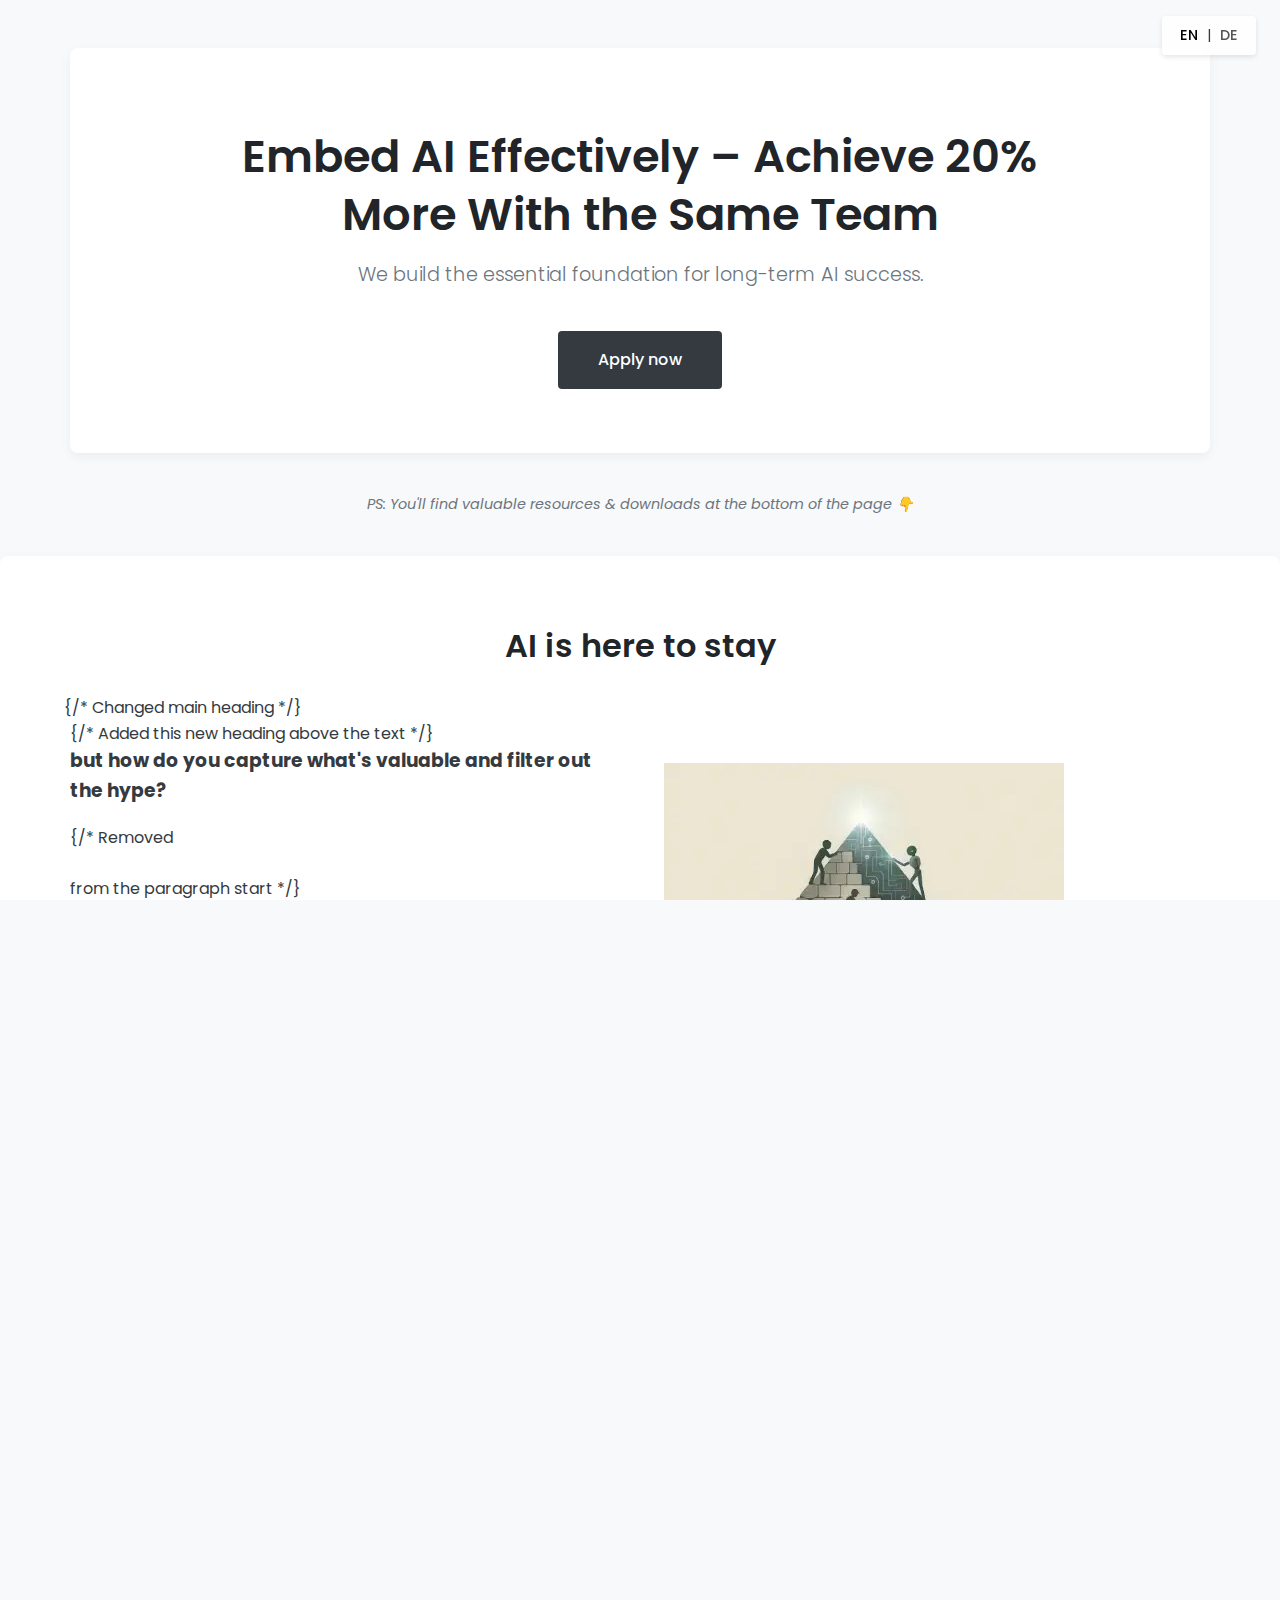
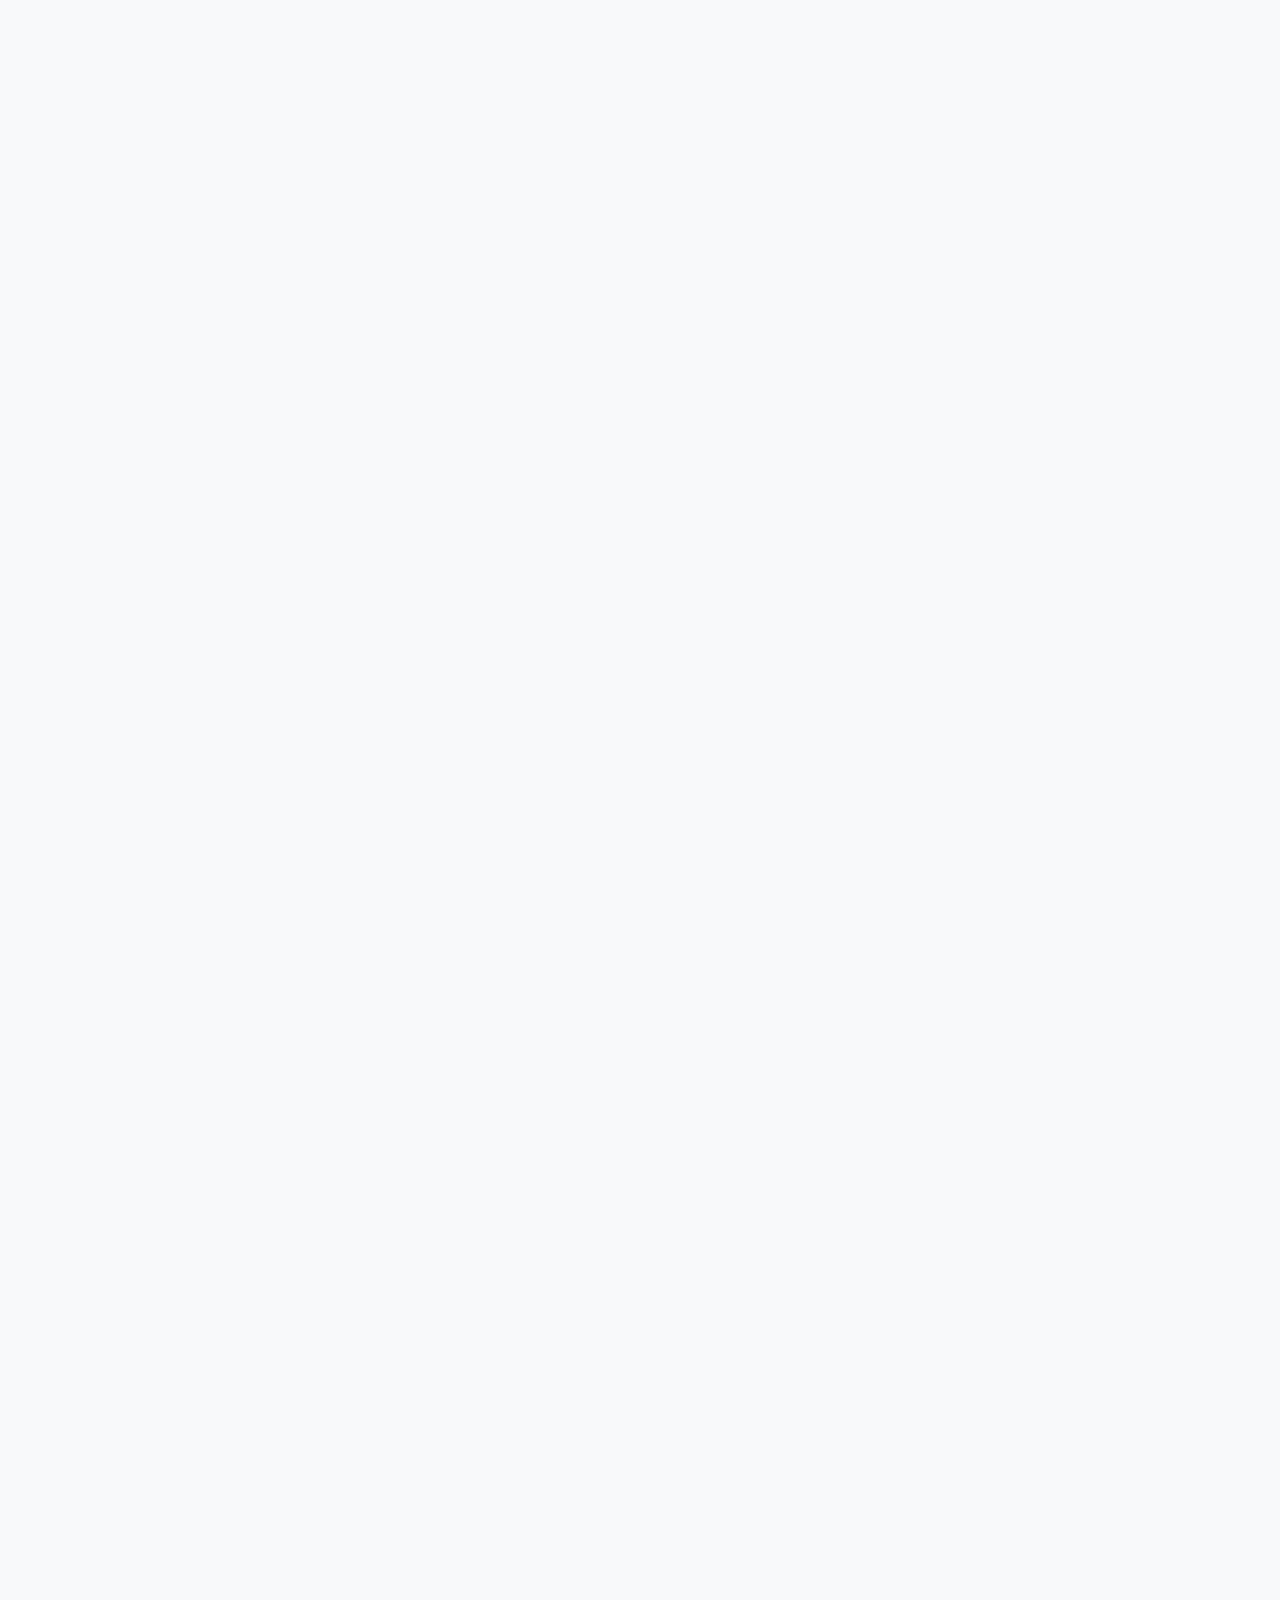
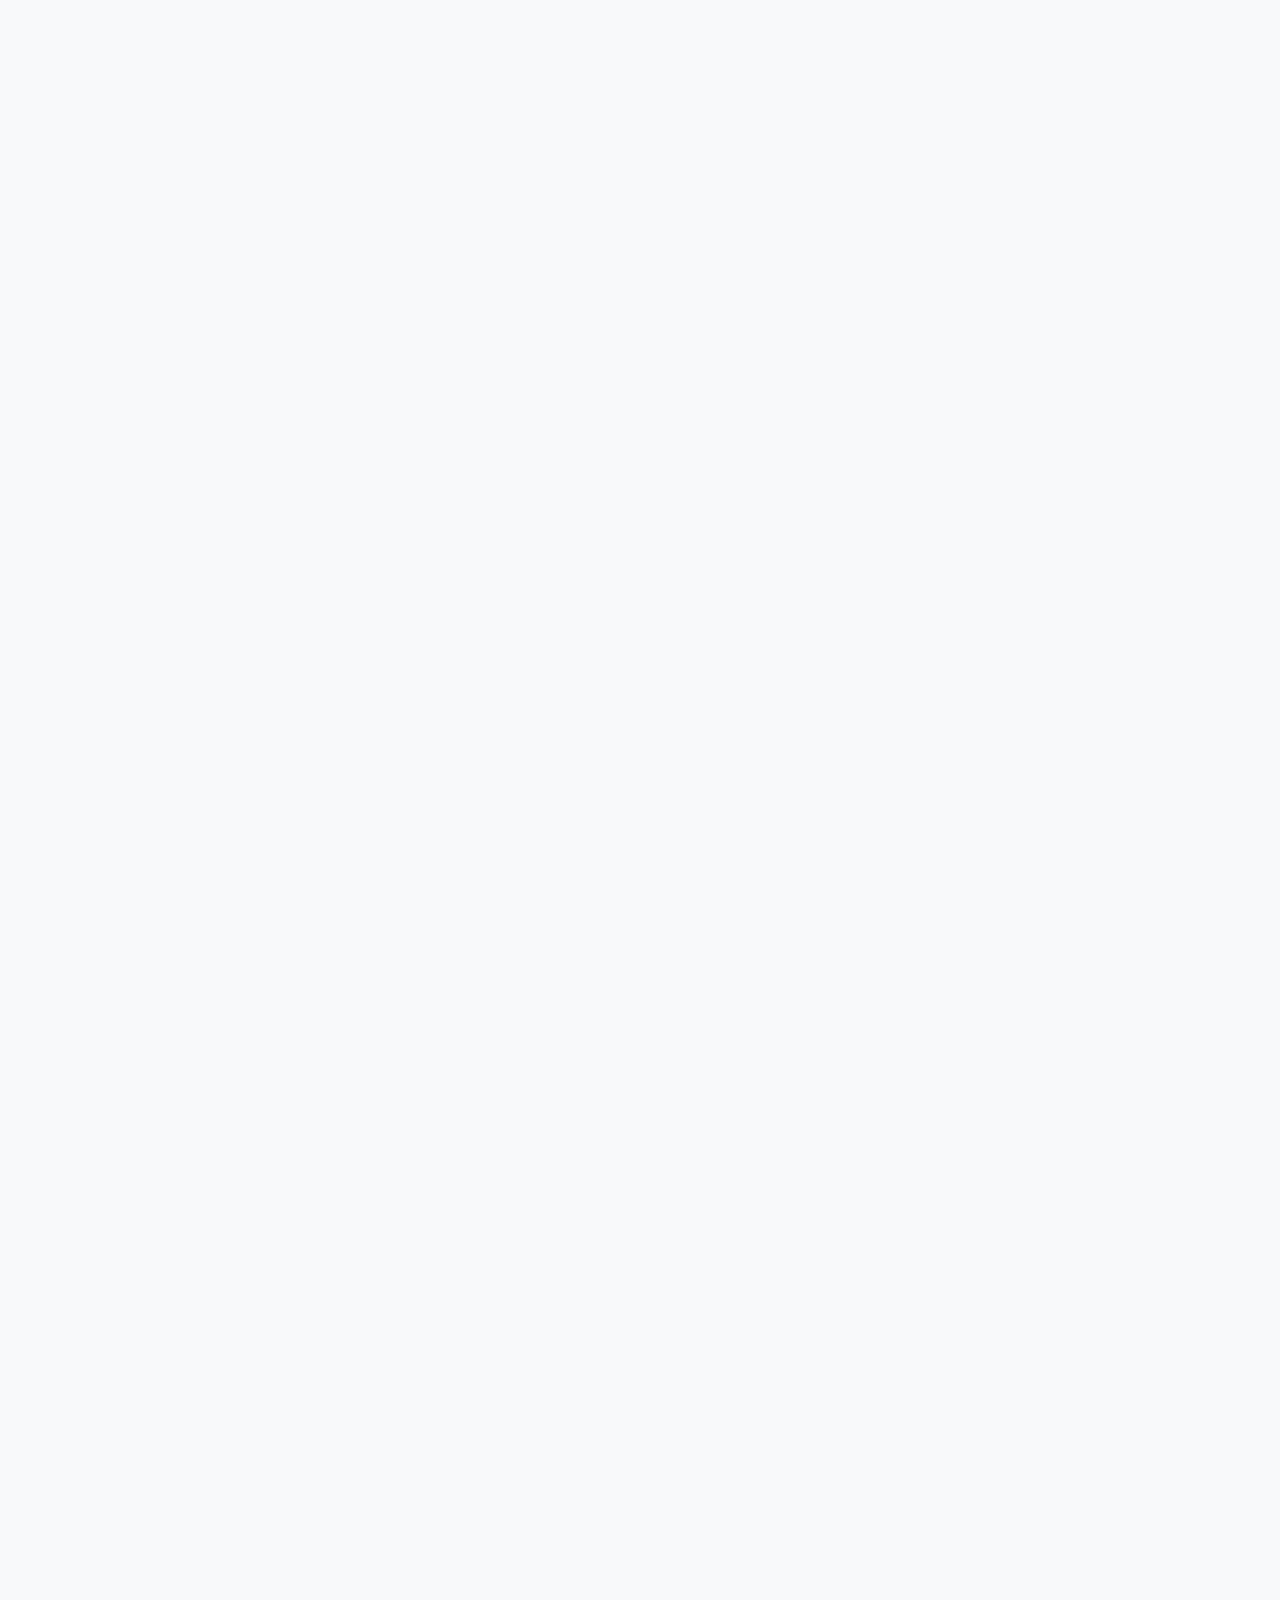
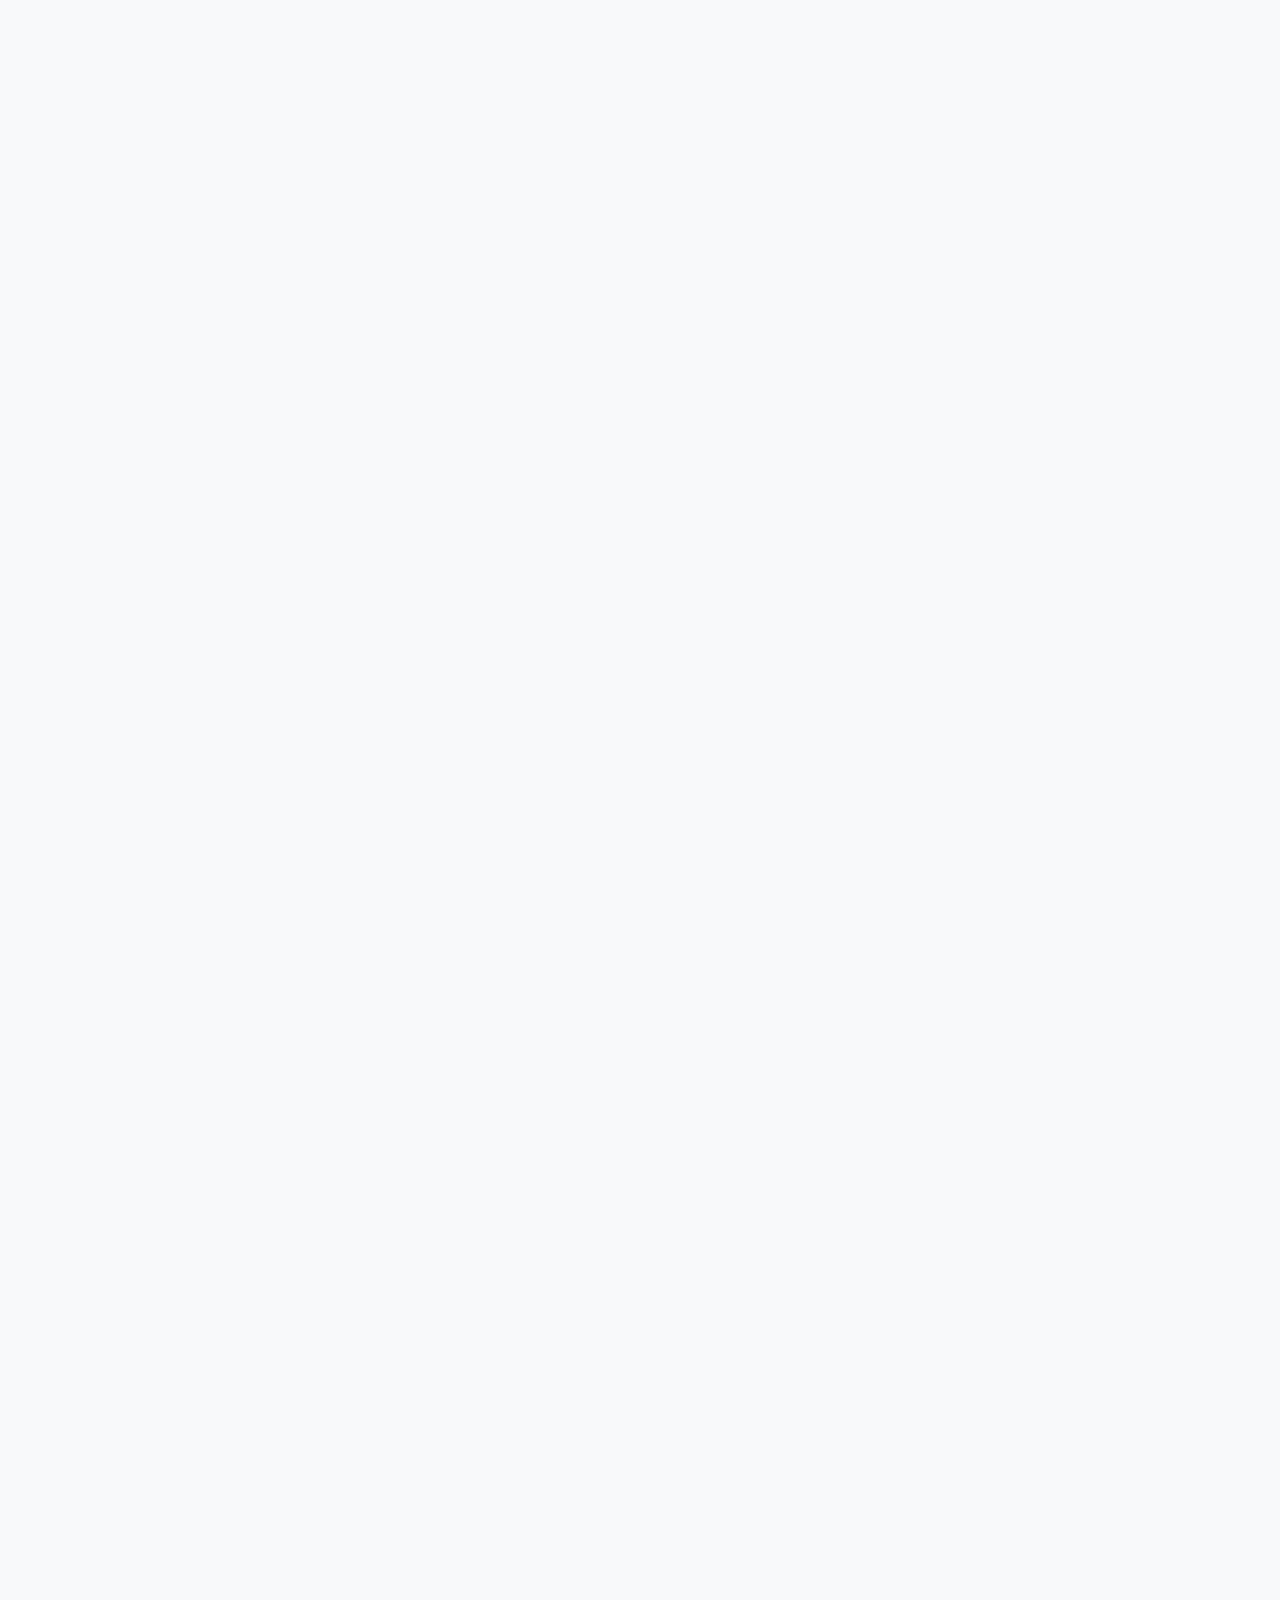
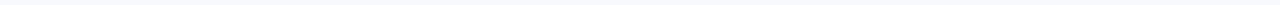
<file: landingpage 2/index_en.html>
<!DOCTYPE html>
<html lang="en">
<head>
    <meta charset="UTF-8" />
    <meta name="viewport" content="width=device-width, initial-scale=1.0" />
    <title>Workglaze: AI Strategy & Implementation for Mid-Sized Businesses</title>
    <link rel="preload" href="https://fonts.googleapis.com/css2?family=Poppins:wght@300;400;500;600;700&display=swap" as="style" onload="this.onload=null;this.rel='stylesheet'">
    <noscript><link rel="stylesheet" href="https://fonts.googleapis.com/css2?family=Poppins:wght@300;400;500;600;700&display=swap"></noscript>
    <link rel="stylesheet" href="styles.css" />
    <meta name="description" content="Build a solid AI foundation with Workglaze to achieve lasting savings on personnel costs. AI strategy & implementation for businesses with 10-50 employees." />
</head>
<body>

  <div class="language-switcher">
      <a href="index_en.html" lang="en" class="active">EN</a> | <a href="index.html" lang="de">DE</a>
  </div>

    <main>
        <section class="hero-section">
            <div class="hero-inner">
                <h1 class="hero-title">Embed AI Effectively – Achieve 20% More With the Same Team</h1>
                <p class="hero-subtitle">We build the essential foundation for long-term AI success.</p>
                <a href="https://calendly.com/carlo-workglaze/30min" target="_blank" rel="noopener noreferrer" class="cta-button">Apply now</a>
            </div>
        </section>

        <div class="lead-magnet-hint">
            <p>PS: You'll find valuable resources & downloads at the bottom of the page 👇</p>
        </div>

         <section class="foundation-why-section section-padding">
             <h2 class="section-heading">AI is here to stay</h2> {/* Changed main heading */}
            <div class="foundation-why-inner two-column-layout">
                <div class="column text-column">
                 {/* Added this new heading above the text */}
                 <h3 style="margin-bottom: 1em;">but how do you capture what's valuable and filter out the hype?</h3>
                 {/* Removed <br><br> from the paragraph start */}
                 <p>To ensure you capture the <strong>true value</strong> of AI for your business and effectively <em>cut through the hype</em>, we start at the core. <br> We don't begin <strong>with tools</strong>, but with what truly matters: a <strong>clear strategy</strong> aligned with your goals. We <em>optimize processes</em>, analyze your systems, and build the <strong>foundation needed</strong> for AI to become an integral part of your organization – not just a <em>fleeting trend</em>, but a <strong>sustainable driver of growth</strong>.</p>
                </div>
                <div class="column graphic-column">
                    <img src="../img/AI_Pyramid.webp" alt="Foundation Pyramid Graphic" class="foundation-graphic" style="width: 100%; max-width: 400px; height: auto;" width="400" height="[CALCULATED_HEIGHT]">
                </div>
            </div>
        </section>

        <section class="how-it-works-section section-padding light-bg">
            <h2 class="section-heading">Our path to sustainable results in 3 phases</h2>
            <div class="how-it-works-grid three-column-grid">
                <div class="how-it-works-item">
                    <span class="emoji-icon" role="img" aria-label="Map">🗺️</span>
                    <h3>1. Analysis & Strategy</h3>
                    <p>We start with a collaborative workshop to define your goals, audit your current tools and processes, analyze potential opportunities, and develop a customized AI strategy.</p>
                </div>
                <div class="how-it-works-item">
                    <span class="emoji-icon" role="img" aria-label="Building under construction">🏗️</span>
                    <h3>2. Building the Foundation</h3>
                    <p>Next, we develop a central knowledge base, optimize core processes, and prioritize quick wins that deliver the highest return on investment (ROI).</p>
                </div>
                <div class="how-it-works-item">
                    <span class="emoji-icon" role="img" aria-label="Rocket">🚀</span>
                    <h3>3. Implementation & Scaling</h3>
                    <p>Finally, we roll out the initial automations (up to 5 per month) and provide team training and documentation to ensure sustainable integration and empower internal growth.</p>
                </div>
            </div>
        </section>

        <section class="comparison-section section-padding">
            <h2 class="section-heading">The Typical 'Quick Fix' vs. The Workglaze Method</h2>
            <div class="comparison-inner two-column-layout">
                <div class="comparison-column">
                    <h3>❌ The Quick Route</h3>
                    <ul>
                        <li>Focus solely on rapid tool deployment</li>
                        <li>Often lacks proper integration and strategic planning</li>
                        <li>Minimal team involvement (the 'black box' effect)</li>
                        <li>Solutions frequently break down quickly</li>
                        <li>Delivers short-term effects, rarely sustainable results</li>
                    </ul>
                </div>
                <div class="comparison-column highlight-column">
                     <h3>✅ The Workglaze Method</h3>
                     <ul>
                        <li>Strategic AI integration aligned with your business goals</li>
                        <li>Builds a solid foundation for lasting success</li>
                        <li>Includes active team training and knowledge transfer</li>
                        <li>Develops robust, scalable processes</li>
                        <li>Achieves continuously growing, measurable ROI</li>
                    </ul>
                </div>
            </div>
        </section>

   <section class="tabs-section section-padding light-bg" id="branchen">
    <h2 class="section-heading">Tailored for Different Industries</h2>
    <p class="section-subtitle">How we adapt the strategy to your business.</p>
    <div class="tabs-inner">
        <div class="tab-buttons">
            <button class="tab-button active" data-tab="tab-allgemein">General</button>
            <button class="tab-button" data-tab="tab-ecommerce">E-Commerce</button>
            <button class="tab-button" data-tab="tab-agenturen">Agencies</button>
        </div>
        <div class="tab-content-panels">
            <div class="tab-panel active" id="tab-allgemein">
                <h3>The Strategy Follows Your Goals</h3>
                <p>Every business is unique. Our AI implementation strategy therefore always begins with your specific challenges and goals. We focus on the areas that will have the greatest positive impact.</p>
                <h4 class="tab-subheading">Typical starting points:</h4>
                <ul class="tab-list">
                    <li>Unclear processes: We visualize and optimize workflows before enhancing them with AI.</li>
                    <li>Communication gaps: AI can help improve information flows and eliminate communication breakdowns.</li>
                    <li>Knowledge silos: Building a central, AI-powered knowledge base to make expert knowledge accessible company-wide.</li>
                    <li>Lengthy onboarding/offboarding times: Standardization and partial automation to increase efficiency.</li>
                    <li>Tool overload: Strategic selection and integration of AI tools that genuinely fit your needs, avoiding reactive, scattered adoption.</li>
                </ul>
                <div class="tab-logos">
                    <p class="logo-label">Our Clients</p>
                    <img src="../img/RuhrpottRodeo.webp" alt="RuhrpottRodeo Logo" class="tab-client-logo" width="[RUHR_WIDTH]" height="[RUHR_HEIGHT]">
                </div>
            </div>
            <div class="tab-panel" id="tab-ecommerce">
                <h3>More Efficiency & Revenue in E-Commerce</h3>
                <p>AI offers powerful opportunities for online retailers, unlocking significant potential to optimize both customer experiences and internal processes.</p>
                <h4 class="tab-subheading">Focus areas for E-Commerce:</h4>
                <ul class="tab-list">
                    <li>24/7 Customer Service: Intelligent chatbots answer inquiries, assist with selection, and reduce the load on the support team.</li>
                    <li>Automated Email Management: Categorization and semi-automated responses to customer emails.</li>
                    <li>Data Analysis & Reporting: Automated creation of KPI reports, market and competitor analyses to support informed decision-making.</li>
                </ul>
                <div class="tab-logos">
                    <p class="logo-label">Our Clients</p>
                    <img src="../img/bedrop_logo.webp" alt="Bedrop Logo" class="tab-client-logo" width="[BEDROP_WIDTH]" height="[BEDROP_HEIGHT]">
                    <img src="../img/bs-logo-orange.webp" alt="Bauernhof Sagel Logo" class="tab-client-logo" width="[BS_LOGO_WIDTH]" height="[BS_LOGO_HEIGHT]">
                </div>
            </div>
            <div class="tab-panel" id="tab-agenturen">
                <h3>Streamline Agency Workflows with AI</h3>
                <p>We help agencies create space for strategic and creative tasks through targeted AI application.</p>
                <h4 class="tab-subheading">Focus areas for Agencies:</h4>
                <ul class="tab-list">
                    <li>Automated Reporting: Generate accurate client reports for campaigns and KPIs automatically.</li>
                    <li>Content Assistance: Setup of AI tools for ideation, copywriting, and image research.</li>
                    <li>Optimized Client Management: Integration of AI into your CRM system for more efficient lead qualification, personalized communication, and automated data updates.</li>
                    <li>Trend & Market Analysis: Utilize AI-powered tools for early detection of relevant developments.</li>
                </ul>
                 <div class="tab-logos">
                    <p class="logo-label">Our Clients</p>
                    <img src="../img/VisualPopcorn.webp" alt="VisualPopcorn Logo" class="tab-client-logo" width="[VISUAL_WIDTH]" height="[VISUAL_HEIGHT]">
                    <img src="../img/GardenHI_LOGO.webp" alt="Hi Garden Logo" class="tab-client-logo" width="[HIGARDEN_WIDTH]" height="[HIGARDEN_HEIGHT]">
                </div>
            </div>
        </div>
    </div>
</section>

        <section class="benefits-section section-padding">
             <h2 class="section-heading">Measurable Benefits for Your Business</h2>
            <div class="benefits-grid">
                 <div class="benefit-item item-1">
                     <span class="emoji-icon" role="img" aria-label="Hourglass">⏳</span>
                    <h3>Save Up to 1 Day Per Week</h3>
                    <p>Achieve significant working time savings per employee through intelligent automation.</p>
                </div>
                 <div class="benefit-item item-2">
                     <span class="emoji-icon" role="img" aria-label="Target">🎯</span>
                    <h3>Reduce Errors</h3>
                    <p>Automated processes drastically minimize the potential for human error.</p>
                </div>
                 <div class="benefit-item item-3">
                     <span class="emoji-icon" role="img" aria-label="Biceps">💪</span>
                    <h3>Empowered Team</h3>
                    <p>Transform employees into confident AI users, not overwhelmed bystanders.</p>
                </div>
                 <div class="benefit-item item-4">
                     <span class="emoji-icon" role="img" aria-label="Light bulb">💡</span>
                    <h3>Faster Innovation</h3>
                    <p>Quickly test new AI ideas in days, without overburdening your team.</p>
                </div>
                 <div class="benefit-item item-5">
                     <span class="emoji-icon" role="img" aria-label="Speech bubble">💬</span>
                    <h3>Ongoing Expert Support</h3>
                    <p>Get direct access to Workglaze specialists via Slack & phone.</p>
                </div>
            </div>
        </section>

        <section class="objections-section section-padding light-bg" id="fragen">
            <h2 class="section-heading">Common Questions? Here Are the Answers</h2>
            <div class="objections-grid">
                <div class="objection-card">
                    <h3 class="objection-question-text">"Our team is already completely overloaded."</h3>
                    <div class="objection-answer-text">
                        <p>We understand completely! On average, we only need about 30 minutes per employee per week for active participation. If even that seems challenging, it often indicates a high need for efficiency improvements. The time invested pays off quickly in freed-up capacity.</p>
                    </div>
                </div>
                 <div class="objection-card">
                    <h3 class="objection-question-text">"We barely use tools like ChatGPT – are we really ready?"</h3>
                    <div class="objection-answer-text">
                        <p>No problem at all! That's precisely why we have our free LLM & Prompting course (14 YouTube videos + PDF). Your team can grasp the fundamentals in just 2 hours.</p>
                        <a href="https://workglaze.com/course" target="_blank" rel="noopener noreferrer" class="inline-link">Train your team now</a>
                    </div>
                </div>
                 <div class="objection-card">
                    <h3 class="objection-question-text">"Can we see an example of how an automation works for us first?"</h3>
                    <div class="objection-answer-text">
                        <p>Absolutely! Request a free pilot automation. We'll implement a specific workflow for you so you can experience the benefits firsthand.</p>
                        <a href="#pilot-form" class="inline-link">Go to form</a>
                    </div>
                </div>
                 <div class="objection-card">
                    <h3 class="objection-question-text">"Is the investment even worth it for us?"</h3>
                    <div class="objection-answer-text">
                        <p>Find out in under 2 minutes! Use our ROI calculator to calculate your company's unique savings potential.</p>
                        <a href="https://ai-strategy-roi-calculator.com/" target="_blank" rel="noopener noreferrer" class="inline-link">Calculate ROI now</a>
                    </div>
                </div>
                <div class="objection-card">
                    <h3 class="objection-question-text">"We'd rather try implementing something on our own first."</h3>
                    <div class="objection-answer-text">
                        <p>That's perfectly understandable. Start with our practical guide "AI Implementation for Mid-Sized Businesses." It guides you step by step through your first internal AI project.</p>
                        <a href="../Workglaze AI Adoption Guide.pdf" target="_blank" rel="noopener noreferrer" class="inline-link">Open PDF</a>
                    </div>
                </div>
                 <div class="objection-card">
                    <h3 class="objection-question-text">"What if this approach doesn't work for us?"</h3>
                    <div class="objection-answer-text">
                        <p>We stand confidently behind our approach. If you don't see satisfactory results after 6 months, we'll keep working at no additional cost until you do.</p>
                    </div>
                </div>
            </div>
        </section>

        <div class="apply-wrapper section-padding">
            <div class="apply-section" id="apply">
                <div class="apply-inner">
                    <h2>For Teams That Mean Business</h2>
                    <p>
                        Our comprehensive service requires dedicated focus. To ensure the highest quality, we partner with only 3 businesses at a time.
                        The next "Foundation Phase" cohort starts soon – if you have 10+ employees and are committed to leveraging AI strategically for the long-term, apply now for a complimentary strategy session.
                    </p>
                    <a href="https://calendly.com/carlo-workglaze/30min" target="_blank" rel="noopener noreferrer" class="cta-button">Secure Strategy Session</a>
                </div>
            </div>
        </div>

  <section class="offerings-section section-padding" id="resources">
    <h2 class="section-heading">Resources for Your Quick Start</h2>
    <p class="section-subtitle">Explore our most popular resources to get started quickly:</p>
    <div class="offerings-grid offerings-grid-2x2">

        <div class="offering-card">
            <div class="offering-emojis" aria-hidden="true">
                🎓 🧠 📺
            </div>
            <h3>LLM & Prompting Course</h3>
            <p>14 short YouTube videos + PDF guide. Equip your team with AI basics in just 2 hours.</p>
            <a href="https://workglaze.com/course" target="_blank" rel="noopener noreferrer" class="resource-button">Go to Course</a>
        </div>

        <div class="offering-card">
            <div class="offering-emojis" aria-hidden="true">
                🎁 ⚙️ 🧪
            </div>
            <h3>Free Pilot Automation</h3>
            <p>Let us build a sample automated workflow for you so you can experience the impact firsthand. Request obligation-free!</p>
            <a href="#pilot-form" class="resource-button">Request Pilot</a>
        </div>

        <div class="offering-card">
            <div class="offering-emojis" aria-hidden="true">
                📊 📈 💰
            </div>
            <h3>ROI Calculator</h3>
            <p>Calculate in under two minutes how quickly strategic AI implementation can deliver returns for your business.</p>
            <a href="https://ai-strategy-roi-calculator.com/" target="_blank" rel="noopener noreferrer" class="resource-button">Calculate ROI</a>
        </div>

        <div class="offering-card">
            <div class="offering-emojis" aria-hidden="true">
                 🗺️ 🚶 🛠️
            </div>
            <h3>AI Implementation Guide (PDF)</h3>
            <p>Our step-by-step guide to launching your first internal AI project.</p>
            <a href="../Workglaze AI Adoption Guide.pdf" target="_blank" rel="noopener noreferrer" class="resource-button">Download PDF</a>
        </div>

    </div>
</section>
    </main>

    <footer class="site-footer">
        <div class="footer-content">
            <div class="footer-left">
                 <img src="../img/workglaze-logo.webp" alt="Workglaze Logo" class="footer-logo" width="[INTRINSIC_WIDTH]" height="[INTRINSIC_HEIGHT]" />
                 </div>
            <div class="legal-links">
                <a href="#privacy">Privacy Policy</a>
                <a href="#terms">Terms & Conditions</a>
                <a href="#impressum">Legal Notice</a>
            </div>
            <div class="footer-bottom">
                &copy; 2025 Workglaze. All rights reserved. </div>
        </div>
    </footer>

    <script src="script.js"></script>
</body>
</html>
</file>
<file: landingpage 2/styles.css>
/*************************************
 * BASIS-RESET & GRUNDEINSTELLUNGEN
 *************************************/
* {
  margin: 0;
  padding: 0;
  box-sizing: border-box;
}

html, body {
  font-family: 'Poppins', sans-serif;
  background: #f8f9fa;
  color: #343a40;
  height: 100%;
  overflow-x: hidden;
  scroll-behavior: smooth;
  line-height: 1.6;
}

/*************************************
 * HILFSKLASSEN
 *************************************/
.visually-hidden {
  position: absolute;
  width: 1px;
  height: 1px;
  margin: -1px;
  padding: 0;
  overflow: hidden;
  clip: rect(0, 0, 0, 0);
  border: 0;
}

.light-bg {
    background-color: #ffffff;
}

.section-padding {
    padding: 4rem 5%;
}

/* Zentrierter Container */
.section-inner, .hero-inner, .foundation-why-inner, .how-it-works-grid, .comparison-inner, .benefits-grid, .objections-grid, .tabs-inner, .apply-inner, .offerings-grid-2x2 {
    max-width: 1140px;
    margin-left: auto;
    margin-right: auto;
}

/* Standard Sektionsüberschrift */
.section-heading {
  font-size: 2rem;
  font-weight: 600;
  margin-bottom: 1.5rem;
  color: #212529;
  text-align: center;
}
/* Sub-Überschrift unter Hauptüberschrift */
.section-subtitle {
  font-size: 1.1rem;
  font-weight: 300;
  max-width: 700px;
  margin: -0.5rem auto 2.5rem;
  color: #6c757d;
  text-align: center;
}

/* Layout Hilfsklassen */
.two-column-layout {
    display: grid;
    grid-template-columns: 1fr 1fr;
    gap: 3rem;
    align-items: center;
}

.three-column-grid {
    display: grid;
    grid-template-columns: repeat(3, 1fr);
    gap: 2rem;
}

/* Inline Link Style für Objections etc. */
.inline-link {
    color: #343a40;
    font-weight: 500;
    text-decoration: underline;
    transition: color 0.2s ease;
}
.inline-link:hover {
    color: #000;
}


/*************************************
 * LANGUAGE SWITCHER
 *************************************/
.language-switcher {
    position: fixed;
    top: 1rem;
    right: 1.5rem;
    z-index: 1000;
    background: rgba(255, 255, 255, 0.8);
    backdrop-filter: blur(5px);
    padding: 0.5rem 0.8rem;
    border-radius: 4px;
    box-shadow: 0 2px 5px rgba(0,0,0,0.1);
    font-size: 0.9rem;
}
.language-switcher a {
    text-decoration: none;
    color: #555;
    font-weight: 500;
    padding: 0 0.3rem;
    transition: color 0.2s ease;
}
.language-switcher a:hover,
.language-switcher a.active {
    color: #000;
}

/*************************************
 * MAIN CONTENT
 *************************************/
main {
  position: relative;
  padding-top: 3rem;
}

/*************************************
 * ABSTAND ZWISCHEN SEKTIONEN
 *************************************/
.hero-section,
.foundation-why-section,
.how-it-works-section,
.comparison-section,
.tabs-section,
.benefits-section,
.objections-section,
.apply-wrapper,
.offerings-section,
.lead-magnet-hint { /* Hinweis bekommt auch Margin */
    margin-bottom: 2.5rem;
}
main > *:last-child {
     margin-bottom: 0;
 }


/*************************************
 * HERO SECTION
 *************************************/
.hero-section {
  padding: 5rem 5% 4rem;
  max-width: 1140px;
  margin-left: auto;
  margin-right: auto;
  background: #ffffff;
  box-shadow: 0 4px 12px rgba(0,0,0,0.05);
  border-radius: 8px;
  text-align: center;
}
.hero-inner {
  max-width: 800px;
  margin: 0 auto;
}
.hero-title {
  font-size: 2.8rem;
  font-weight: 600;
  margin-bottom: 1rem;
  color: #212529;
  line-height: 1.3;
}
.hero-subtitle {
  font-size: 1.2rem;
  font-weight: 300;
  max-width: 650px;
  margin: 0 auto 2.5rem;
  color: #6c757d;
}

/*************************************
 * LEAD MAGNET HINT (Link entfernt, kursiv)
 *************************************/
.lead-magnet-hint {
    text-align: center;
    padding: 0 5%;
}
.lead-magnet-hint p {
    font-size: 0.9rem;
    color: #6c757d;
    font-style: italic; /* Kursiv */
}
/* Entferne Styling für Link, da Link entfernt wurde */
/* .lead-magnet-hint a { ... } */


/*************************************
 * CTA BUTTON
 *************************************/
.cta-button {
  display: inline-block;
  width: auto;
  margin: 0 auto;
  padding: 1rem 2.5rem;
  background: #343a40;
  color: #fff;
  border-radius: 4px;
  text-decoration: none;
  font-weight: 500;
  font-size: 1rem;
  transition: all 0.2s ease;
  border: none;
  cursor: pointer;
}
.cta-button:hover {
  background: #000;
  transform: translateY(-2px);
  box-shadow: 0 4px 8px rgba(0,0,0,0.1);
}

/*************************************
 * WHY FOUNDATION SECTION
 *************************************/
.foundation-why-section {
    background: #ffffff;
    border-radius: 8px;
    box-shadow: 0 4px 12px rgba(0,0,0,0.05);
}
.foundation-why-inner .sub-heading {
    font-size: 1.4rem;
    font-weight: 500;
    margin-bottom: 1rem;
    color: #343a40;
}
.foundation-why-inner .text-column p {
    margin-bottom: 1rem;
    color: #495057;
}
.foundation-why-inner .text-column p:last-child {
    margin-bottom: 0;
}
.placeholder-graphic {
    width: 100%;
    height: 250px;
    background: #e9ecef;
    border-radius: 8px;
    display: flex;
    align-items: center;
    justify-content: center;
    color: #adb5bd;
    font-style: italic;
}

/*************************************
 * HOW IT WORKS SECTION
 *************************************/
 .how-it-works-section {
     /* Keine eigene Box-Styles */
 }
.how-it-works-item {
    background: #ffffff;
    padding: 2rem 1.5rem;
    border-radius: 8px;
    box-shadow: 0 4px 12px rgba(0,0,0,0.06);
    text-align: center;
    transition: transform 0.3s ease, box-shadow 0.3s ease;
}
.how-it-works-item:hover {
  transform: translateY(-5px);
  box-shadow: 0 8px 16px rgba(0,0,0,0.1);
}
.emoji-icon {
    font-size: 2.5rem;
    line-height: 1;
    display: block;
    margin-bottom: 1.5rem;
}
.how-it-works-item h3 {
    font-size: 1.3rem;
    margin-bottom: 0.8rem;
    color: #343a40;
}
.how-it-works-item p {
    font-size: 0.95rem;
    color: #6c757d;
}

/*************************************
 * COMPARISON SECTION
 *************************************/
 .comparison-section {
     background: #ffffff;
     border-radius: 8px;
     box-shadow: 0 4px 12px rgba(0,0,0,0.05);
 }
.comparison-column {
    border: 1px solid #dee2e6;
    padding: 2rem;
    border-radius: 8px;
    background: #ffffff;
}
.comparison-column.highlight-column {
    border-color: #343a40;
    background: #f8f9fa;
}
.comparison-column h3 {
    font-size: 1.4rem;
    margin-bottom: 1.5rem;
    text-align: center;
}
.comparison-column ul {
    list-style: disc;
    padding-left: 20px;
}
.comparison-column li {
    margin-bottom: 0.8rem;
    position: relative;
    color: #495057;
}


/*************************************
 * TABS SECTION (Logo Größe angepasst)
 *************************************/
 .tabs-section {
     /* Keine eigene Box-Styles */
 }
.tabs-inner {
    max-width: 900px;
}
.tab-buttons {
    display: flex;
    justify-content: center;
    margin-bottom: 0;
    position: relative;
    border-bottom: 2px solid #dee2e6;
}
.tab-button {
    padding: 1rem 2rem;
    margin: 0 0.2rem;
    border: none;
    background: none;
    cursor: pointer;
    font-size: 1.05rem;
    font-weight: 500;
    color: #6c757d;
    border-radius: 0;
    transition: all 0.3s ease;
    position: relative;
}
.tab-button::after {
    content: '';
    position: absolute;
    bottom: -2px;
    left: 0;
    right: 0;
    height: 2px;
    background-color: #343a40;
    transform: scaleX(0);
    transition: transform 0.3s ease;
}
.tab-button:hover {
    color: #343a40;
}
.tab-button:hover::after {
     transform: scaleX(0.5);
}
.tab-button.active {
    color: #343a40;
    font-weight: 600;
}
.tab-button.active::after {
    transform: scaleX(1);
}
.tab-content-panels {
   /* Kein extra Styling */
}
.tab-panel {
    display: none;
    padding: 2.5rem;
    background: #ffffff;
    border: 1px solid #dee2e6;
    border-top: none;
    border-radius: 0 0 8px 8px;
    animation: fadeIn 0.5s ease;
}
.tab-panel.active {
    display: block;
}
.tab-panel h3 {
    font-size: 1.5rem;
    font-weight: 600;
    margin-bottom: 1.2rem;
    color: #343a40;
}
.tab-panel .tab-subheading {
    font-size: 1.1rem;
    font-weight: 600;
    color: #495057;
    margin-top: 1.5rem;
    margin-bottom: 0.8rem;
}
.tab-panel p {
    color: #495057;
    margin-bottom: 1rem;
}
.tab-panel .tab-list {
    list-style: disc;
    padding-left: 20px;
    margin-bottom: 1.5rem;
}
.tab-panel .tab-list li {
    margin-bottom: 0.5rem;
    color: #495057;
}
.tab-logos {
    margin-top: 2rem;
    padding-top: 1.5rem;
    border-top: 1px solid #e9ecef;
    display: flex;
    flex-wrap: wrap;
    gap: 1.5rem;
    align-items: center; /* Wichtig für unterschiedliche Höhen */
}
.logo-label {
    width: 100%;
    margin-bottom: 0.5rem;
    font-weight: 500;
    color: #343a40;
    font-size: 0.9rem;
}
.tab-client-logo {
    display: inline-block; /* Inline-Block für besseres Flow */
    max-height: 65px; /* Maximalhöhe erhöht */
    max-width: 200px; /* Maximale Breite leicht erhöht */
    width: auto;
    height: auto;
    object-fit: contain; /* Wichtig! */
    opacity: 0.9;
    vertical-align: middle;
}

@keyframes fadeIn {
  from { opacity: 0; transform: translateY(10px); }
  to { opacity: 1; transform: translateY(0); }
}

/*************************************
 * BENEFITS SECTION
 *************************************/
.benefits-section {
    background: #ffffff;
    border-radius: 8px;
    box-shadow: 0 4px 12px rgba(0,0,0,0.05);
}
.benefits-grid {
     display: grid;
     grid-template-columns: repeat(6, 1fr);
     gap: 2rem;
}
.benefit-item {
    text-align: center;
    padding: 1.5rem;
    background: #f8f9fa;
    border-radius: 8px;
}
.benefit-item.item-1 { grid-column: 1 / span 3; }
.benefit-item.item-2 { grid-column: 4 / span 3; }
.benefit-item.item-3 { grid-column: 1 / span 2; }
.benefit-item.item-4 { grid-column: 3 / span 2; }
.benefit-item.item-5 { grid-column: 5 / span 2; }

 .benefit-item h3 {
    font-size: 1.2rem;
    margin-bottom: 0.5rem;
    color: #343a40;
 }
 .benefit-item p {
    font-size: 0.95rem;
    color: #6c757d;
 }

/*************************************
 * OBJECTIONS SECTION
 *************************************/
 .objections-section {
     /* Keine eigene Box-Styles */
 }
.objections-grid {
    display: grid;
    grid-template-columns: repeat(auto-fit, minmax(320px, 1fr));
    gap: 2rem;
    max-width: 1140px;
    margin: 0 auto;
}
.objection-card {
    background: #ffffff;
    border-radius: 8px;
    padding: 2rem;
    box-shadow: 0 5px 15px rgba(0, 0, 0, 0.07);
    transition: transform 0.3s ease, box-shadow 0.3s ease;
}
.objection-card:hover {
    transform: translateY(-5px);
    box-shadow: 0 8px 20px rgba(0, 0, 0, 0.1);
}
.objection-question-text {
    font-size: 1.25rem;
    font-weight: 600;
    color: #343a40;
    margin-bottom: 1rem;
    line-height: 1.4;
}
.objection-answer-text p {
    font-size: 0.95rem;
    color: #495057;
    margin-bottom: 1rem;
}
.objection-answer-text p:last-child {
    margin-bottom: 0;
}
.objection-answer-text .inline-link {
    display: inline-block;
    margin-top: 0.5rem;
}


/*************************************
 * APPLY SECTION (Padding entfernt)
 *************************************/
.apply-wrapper {
  background: #f8f9fa;
  border-radius: 8px;
}
.apply-section {
  background: #ffffff;
  box-shadow: 0 4px 12px rgba(0,0,0,0.05);
  border-radius: 8px;
  /* padding entfernt, wird von .apply-wrapper .section-padding übernommen */
  /* padding: 3.5rem 5%; */
  text-align: center;
   margin-bottom: 0 !important;
}
.apply-inner {
  max-width: 650px;
  margin: 0 auto;
  /* Innenabstand wieder hier hinzufügen, wenn der Wrapper das Padding hat */
   padding: 3.5rem 0; /* Nur vertikales Padding, da horizontal vom Wrapper */
}
.apply-section h2 {
  font-size: 1.8rem;
  margin-bottom: 1rem;
}
.apply-section p {
  margin-bottom: 2rem;
  color: #6c757d;
}

/*************************************
 * OFFERINGS SECTION
 *************************************/
.offerings-section {
  background: #ffffff;
  box-shadow: 0 4px 12px rgba(0,0,0,0.05);
  border-radius: 8px;
  text-align: center;
}
.offerings-grid-2x2 {
  display: grid;
  grid-template-columns: repeat(2, 1fr);
  gap: 2rem;
  margin-top: 2rem;
  max-width: 1140px;
  margin-left: auto;
  margin-right: auto;
}
.offering-card {
  background: #f8f9fa;
  border-radius: 8px;
  padding: 1.5rem;
  text-align: left;
  box-shadow: 0 2px 4px rgba(0,0,0,0.05);
  transition: transform 0.3s ease, box-shadow 0.3s ease;
  display: flex;
  flex-direction: column;
}
.offering-card:hover {
  transform: translateY(-5px);
  box-shadow: 0 8px 16px rgba(0,0,0,0.1);
}
.offering-image {
  margin-bottom: 1rem;
  border-radius: 4px;
  overflow: hidden;
  aspect-ratio: 16 / 9;
}
.offering-image img {
  width: 100%;
  height: 100%;
  object-fit: cover;
  transition: transform 0.4s ease;
}
.offering-card:hover .offering-image img {
  transform: scale(1.05);
}
.offering-card h3 {
  font-size: 1.2rem;
  margin-bottom: 0.5rem;
  color: #343a40;
  font-weight: 600;
}
.offering-card p {
  font-size: 0.95rem;
  color: #6c757d;
  margin-bottom: 1.5rem;
  flex-grow: 1;
}
.resource-button {
  display: inline-block;
  padding: 0.7rem 1.2rem;
  background: #343a40;
  color: #fff;
  border-radius: 4px;
  text-decoration: none;
  font-weight: 500;
  font-size: 0.9rem;
  transition: all 0.2s ease;
  text-align: center;
  margin-top: auto;
}
.resource-button:hover {
  background: #000;
  transform: translateY(-2px);
}

/*************************************
 * FOOTER (Mit Logo)
 *************************************/
.site-footer {
  padding: 1.5rem 5%;
  background: #f1f3f5;
  color: #6c757d;
  border-top: 1px solid #dee2e6;
}

.footer-content {
  max-width: 1140px;
  margin: 0 auto;
  display: flex;
  flex-wrap: wrap;
  gap: 1rem;
  align-items: center;
  justify-content: space-between;
  font-size: 0.85rem;
}

.footer-left {
   /* Flexbox für Logo + Name (optional) */
   display: flex;
   align-items: center;
   gap: 0.8rem; /* Abstand zwischen Logo und Name */
}
.footer-logo {
    max-height: 25px; /* Höhe für Footer-Logo */
    width: auto;
    vertical-align: middle; /* Falls nicht Flexbox */
}
.footer-company { /* Optional: Name neben Logo */
  font-size: 1rem;
  font-weight: 600;
  color: #495057;
}

.legal-links {
  display: flex;
  gap: 1rem;
}
.legal-links a {
  color: #6c757d;
  text-decoration: none;
}
.legal-links a:hover {
  color: #343a40;
  text-decoration: underline;
}
.footer-bottom {
    width: 100%;
    text-align: center;
    margin-top: 1rem;
    font-size: 0.8rem;
    color: #adb5bd;
}


/*************************************
 * RESPONSIVE DESIGN
 *************************************/
@media (max-width: 1024px) {
    .hero-section,
    .foundation-why-section,
    .how-it-works-section,
    .comparison-section,
    .tabs-section,
    .benefits-section,
    .objections-section,
    .apply-wrapper,
    .offerings-section,
    .lead-magnet-hint {
        margin-bottom: 2rem;
    }

    .three-column-grid {
        grid-template-columns: 1fr 1fr;
    }
    .how-it-works-grid .how-it-works-item:last-child {
        grid-column: span 2;
    }
    .benefits-grid {
        grid-template-columns: 1fr 1fr;
        grid-template-areas: none;
    }
    .benefit-item {
        grid-column: auto / span 1 !important;
    }
    .offerings-grid-2x2 {
        grid-template-columns: repeat(2, 1fr);
    }
     .tab-logos {
        gap: 1rem;
     }
     .tab-client-logo {
         max-height: 50px;
         max-width: 160px;
     }
     .apply-inner {
         padding: 3rem 0; /* Padding anpassen */
     }

}


@media (max-width: 768px) {
    .hero-section,
    .foundation-why-section,
    .how-it-works-section,
    .comparison-section,
    .tabs-section,
    .benefits-section,
    .objections-section,
    .apply-wrapper,
    .offerings-section,
    .lead-magnet-hint {
        margin-bottom: 1.5rem;
    }

  .section-padding {
      padding: 2.5rem 5%;
  }
  .section-heading {
    font-size: 1.6rem;
  }
   .section-subtitle {
    font-size: 1rem;
   }

  .hero-title {
    font-size: 1.8rem;
  }
  .hero-subtitle {
    font-size: 1rem;
  }

  .two-column-layout {
      grid-template-columns: 1fr;
      gap: 1.5rem;
  }

  .foundation-why-inner .graphic-column {
      order: -1;
      margin-bottom: 1.5rem;
  }
  .placeholder-graphic {
      height: 180px;
  }
  .foundation-why-inner .sub-heading {
      font-size: 1.2rem;
  }

  .three-column-grid {
    grid-template-columns: 1fr;
    gap: 1.5rem;
  }
   .how-it-works-grid .how-it-works-item:last-child {
      grid-column: auto;
   }

   .comparison-inner {
      gap: 1.5rem;
   }
   .comparison-column {
      padding: 1.2rem;
   }
    .comparison-column h3 {
        font-size: 1.2rem;
    }

   .tab-buttons {
        padding-bottom: 0.5rem;
        overflow-x: auto;
        justify-content: flex-start;
        white-space: nowrap;
        -webkit-overflow-scrolling: touch;
   }
   .tab-button {
      padding: 0.6rem 1rem;
      font-size: 0.9rem;
      flex-shrink: 0;
   }
   .tab-panel {
       padding: 1.5rem;
   }
    .tab-panel h3 {
        font-size: 1.2rem;
    }
    .tab-panel .tab-subheading {
        font-size: 1rem;
    }
     .tab-logos {
        gap: 1rem;
     }
     .tab-client-logo {
         max-height: 45px;
         max-width: 140px;
     }


    .benefits-grid {
        grid-template-columns: 1fr;
        gap: 1.5rem;
    }
     .benefit-item {
        padding: 1.2rem;
     }

    .objections-grid {
        grid-template-columns: 1fr;
        gap: 1.5rem;
    }
    .objection-card {
        padding: 1.5rem;
    }
    .objection-question-text {
        font-size: 1.1rem;
    }

  .apply-section h2 {
    font-size: 1.5rem;
  }
  .apply-section {
      /* Kein Padding mehr hier */
  }
   .apply-inner {
         padding: 2.5rem 0; /* Padding anpassen */
     }

  .offerings-grid-2x2 {
    grid-template-columns: 1fr;
    gap: 1.5rem;
  }

  .footer-content {
    flex-direction: column;
    text-align: center;
    gap: 1rem;
    font-size: 0.8rem;
  }
   .footer-left { order: 2; justify-content: center;} /* Zentrieren auf Mobile */
   .legal-links { order: 1; justify-content: center; flex-wrap: wrap; gap: 1rem 1.5rem;}
   .footer-bottom { order: 3; margin-top: 0.5rem; }


  .language-switcher {
      padding: 0.4rem 0.6rem;
      font-size: 0.8rem;
      top: 0.5rem;
      right: 0.8rem;
  }
}
</file>
